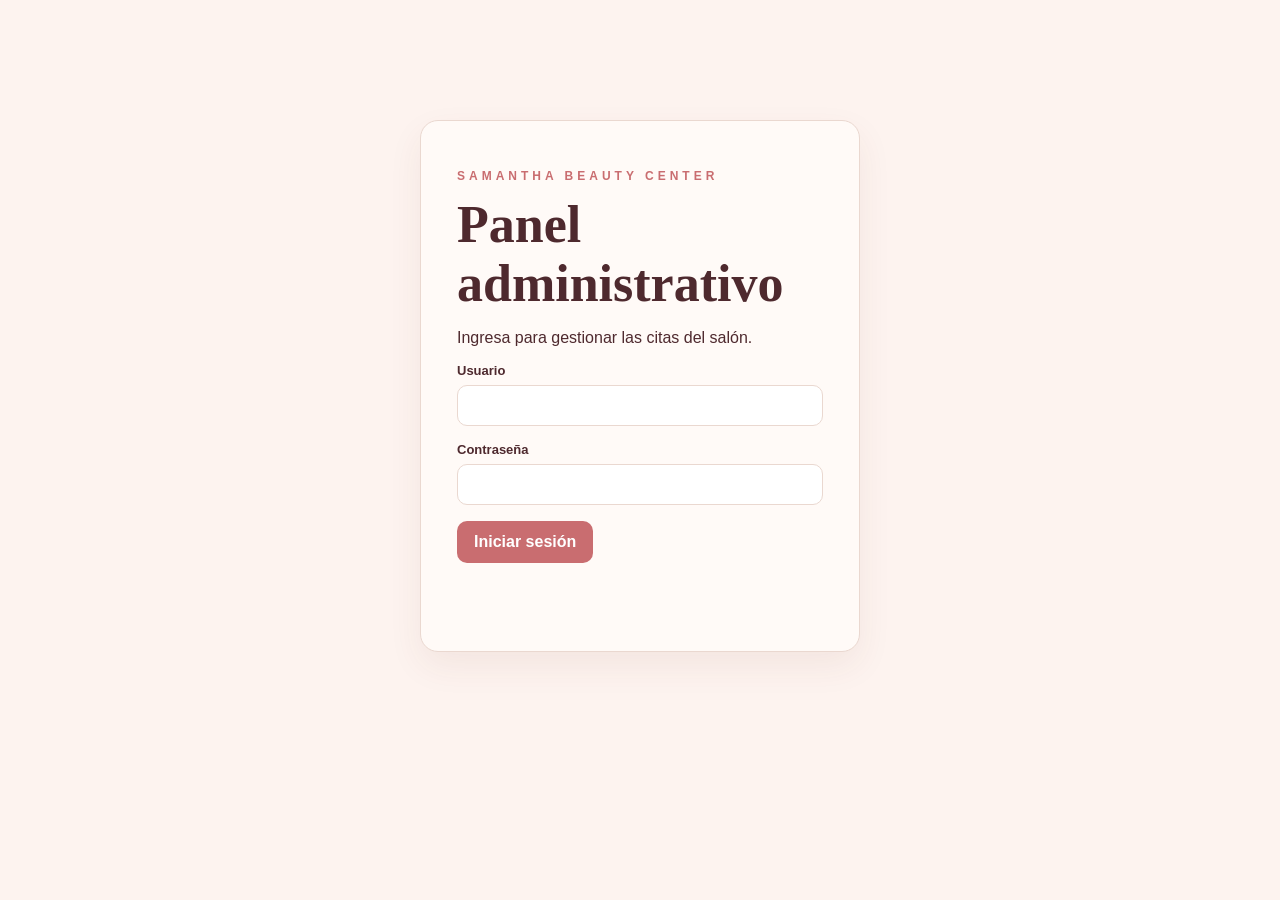
<file: admin.html>
<!DOCTYPE html>
<html lang="es">
  <head>
    <meta charset="UTF-8" />
    <meta name="viewport" content="width=device-width, initial-scale=1.0" />
    <title>Administración | Samantha Beauty Center</title>
    <link rel="stylesheet" href="admin.css" />
  </head>
  <body>
    <main class="admin-shell">
      <section id="login-view" class="card login-card">
        <p class="eyebrow">Samantha Beauty Center</p>
        <h1>Panel administrativo</h1>
        <p>Ingresa para gestionar las citas del salón.</p>
        <form id="login-form">
          <label>Usuario<input name="username" required autocomplete="username" /></label>
          <label>Contraseña<input name="password" type="password" required autocomplete="current-password" /></label>
          <button class="primary-button" type="submit">Iniciar sesión</button>
          <p id="login-error" class="error" role="alert"></p>
        </form>
      </section>

      <section id="dashboard-view" class="dashboard" hidden>
        <header class="dashboard-header">
          <div><p class="eyebrow">Samantha Beauty Center</p><h1>Gestión de citas</h1></div>
          <button id="logout-button" class="secondary-button">Cerrar sesión</button>
        </header>
        <section class="card filters">
          <label>Fecha<input id="date-filter" type="date" /></label>
          <label>Estado<select id="status-filter"><option value="">Todos</option><option value="pendiente">Pendiente</option><option value="confirmada">Confirmada</option><option value="completada">Completada</option><option value="cancelada">Cancelada</option><option value="no_asistio">No asistió</option></select></label>
          <button id="filter-button" class="primary-button">Actualizar</button>
        </section>
        <p id="dashboard-message" class="message" role="status"></p>
        <section id="appointments-list" class="appointments"></section>
      </section>
    </main>
    <script src="admin.js"></script>
  </body>
</html>
</file>
<file: admin.css>
:root { color-scheme: light; --ink: #4e292e; --rose: #c96d70; --cream: #fffaf7; --line: #ead8d0; }
* { box-sizing: border-box; }
body { margin: 0; min-height: 100vh; background: #fdf3ef; color: var(--ink); font-family: Poppins, Arial, sans-serif; }
.admin-shell { width: min(1100px, calc(100% - 32px)); margin: 0 auto; padding: 48px 0; }
.card { background: var(--cream); border: 1px solid var(--line); border-radius: 18px; box-shadow: 0 14px 35px #6c3b2912; }
.login-card { max-width: 440px; margin: 8vh auto; padding: 36px; }
.eyebrow { color: var(--rose); font-size: 12px; font-weight: 700; letter-spacing: 4px; text-transform: uppercase; }
h1 { margin: 8px 0 12px; font-family: Georgia, serif; font-size: clamp(32px, 5vw, 52px); }
label { display: grid; gap: 7px; margin: 16px 0; font-size: 13px; font-weight: 600; }
input, select { width: 100%; border: 1px solid var(--line); border-radius: 10px; padding: 12px; background: white; color: var(--ink); font: inherit; }
button { border: 0; border-radius: 10px; padding: 12px 17px; cursor: pointer; font: inherit; font-weight: 700; }
.primary-button { background: var(--rose); color: white; }
.secondary-button { background: transparent; border: 1px solid var(--rose); color: var(--rose); }
.error { min-height: 20px; color: #a33b3b; }
.dashboard-header { display: flex; align-items: end; justify-content: space-between; gap: 20px; margin-bottom: 24px; }
.filters { display: grid; grid-template-columns: 1fr 1fr auto; align-items: end; gap: 16px; padding: 20px 24px; }
.filters label { margin: 0; }
.message { min-height: 24px; }
.appointments { display: grid; gap: 14px; }
.appointment { display: grid; grid-template-columns: 1.2fr 1fr 1fr auto; gap: 18px; align-items: center; padding: 20px 22px; background: var(--cream); border: 1px solid var(--line); border-radius: 14px; }
.appointment h2 { margin: 0 0 5px; font-size: 18px; }
.appointment p { margin: 3px 0; font-size: 13px; }
.appointment time { font-weight: 700; }
.status { display: inline-block; margin-top: 7px; border-radius: 99px; padding: 5px 10px; background: #f3e2db; font-size: 12px; font-weight: 700; }
.appointment-actions { display: flex; flex-wrap: wrap; justify-content: end; gap: 7px; }
.appointment-actions button { padding: 8px 10px; font-size: 12px; }
.empty { padding: 35px; text-align: center; color: #795c5c; }
@media (max-width: 760px) { .dashboard-header, .appointment { display: block; } .dashboard-header button { margin-top: 12px; } .filters { grid-template-columns: 1fr; } .appointment > * { margin-bottom: 14px; } .appointment-actions { justify-content: start; } }
</file>
